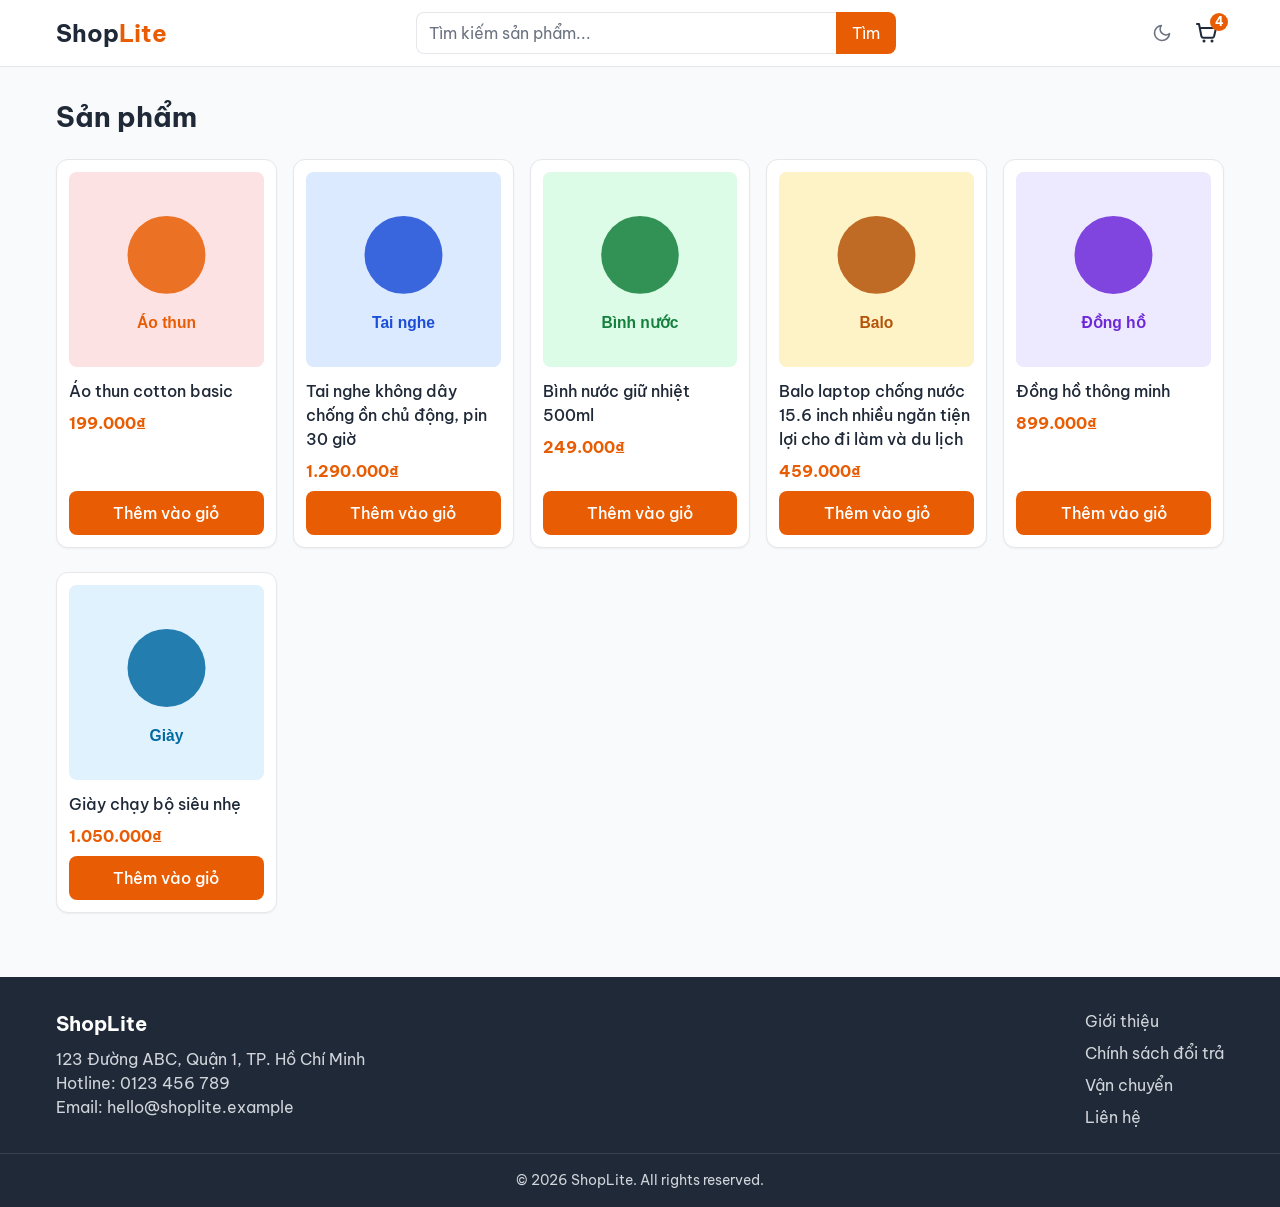
<file: v1-html/index.html>
<!DOCTYPE html>
<html lang="vi">
<head>
  <meta charset="UTF-8">
  <meta name="viewport" content="width=device-width, initial-scale=1.0">
  <title>ShopLite — Sản phẩm</title>
  <link rel="stylesheet" href="style.css">
</head>
<body>
  <header class="site-header">
    <div class="container header-inner">
      <a href="index.html" class="logo" aria-label="ShopLite - Trang chủ">Shop<span>Lite</span></a>

      <form class="search" role="search" action="#" onsubmit="return false;">
        <label for="search-input" class="visually-hidden">Tìm kiếm sản phẩm</label>
        <input type="search" id="search-input" name="q" placeholder="Tìm kiếm sản phẩm...">
        <button type="submit">Tìm</button>
      </form>

      <div class="header-actions">
        <!-- Dark mode: checkbox + :has() trong CSS ghi đè biến màu, không cần JS -->
        <label class="theme-toggle" title="Bật/tắt chế độ tối">
          <input type="checkbox" id="theme-toggle" class="visually-hidden">
          <span class="visually-hidden">Chế độ tối</span>
          <svg class="theme-icon-moon" viewBox="0 0 24 24" width="20" height="20" aria-hidden="true">
            <path fill="none" stroke="currentColor" stroke-width="2" stroke-linecap="round" stroke-linejoin="round"
                  d="M21 12.8A9 9 0 1 1 11.2 3a7 7 0 0 0 9.8 9.8z"/>
          </svg>
          <svg class="theme-icon-sun" viewBox="0 0 24 24" width="20" height="20" aria-hidden="true">
            <g fill="none" stroke="currentColor" stroke-width="2" stroke-linecap="round">
              <circle cx="12" cy="12" r="4"/>
              <path d="M12 2v2M12 20v2M4.9 4.9l1.4 1.4M17.7 17.7l1.4 1.4M2 12h2M20 12h2M4.9 19.1l1.4-1.4M17.7 6.3l1.4-1.4"/>
            </g>
          </svg>
        </label>

        <a href="cart.html" class="cart" aria-label="Giỏ hàng, 4 sản phẩm">
          <svg viewBox="0 0 24 24" width="24" height="24" aria-hidden="true">
            <path fill="none" stroke="currentColor" stroke-width="2" stroke-linecap="round" stroke-linejoin="round"
                  d="M3 3h2l2.4 12.2a2 2 0 0 0 2 1.6h8.7a2 2 0 0 0 2-1.5L22 7H6"/>
            <circle cx="10" cy="20" r="1.5" fill="currentColor"/>
            <circle cx="18" cy="20" r="1.5" fill="currentColor"/>
          </svg>
          <span class="cart-badge">4</span>
        </a>
      </div>
    </div>
  </header>

  <main class="container">
    <section class="products" aria-labelledby="products-title">
      <h1 id="products-title" class="page-title">Sản phẩm</h1>

      <!-- Lưới sản phẩm: Grid auto-fill, tự đổi số cột không cần media query -->
      <div class="product-grid">
        <article class="product-card">
          <a href="product.html" class="product-thumb">
            <img src="images/ao-thun.svg" alt="Áo thun cotton basic" width="400" height="400">
          </a>
          <h2 class="product-name"><a href="product.html">Áo thun cotton basic</a></h2>
          <p class="product-price">199.000₫</p>
          <button type="button" class="btn btn-primary product-add">Thêm vào giỏ</button>
        </article>
        <article class="product-card">
          <a href="product.html" class="product-thumb">
            <img src="images/tai-nghe.svg" alt="Tai nghe không dây chống ồn chủ động, pin 30 giờ" width="400" height="400">
          </a>
          <h2 class="product-name"><a href="product.html">Tai nghe không dây chống ồn chủ động, pin 30 giờ</a></h2>
          <p class="product-price">1.290.000₫</p>
          <button type="button" class="btn btn-primary product-add">Thêm vào giỏ</button>
        </article>
        <article class="product-card">
          <a href="product.html" class="product-thumb">
            <img src="images/binh-nuoc.svg" alt="Bình nước giữ nhiệt 500ml" width="400" height="400">
          </a>
          <h2 class="product-name"><a href="product.html">Bình nước giữ nhiệt 500ml</a></h2>
          <p class="product-price">249.000₫</p>
          <button type="button" class="btn btn-primary product-add">Thêm vào giỏ</button>
        </article>
        <article class="product-card">
          <a href="product.html" class="product-thumb">
            <img src="images/balo.svg" alt="Balo laptop chống nước 15.6 inch nhiều ngăn tiện lợi cho đi làm và du lịch" width="400" height="400">
          </a>
          <h2 class="product-name"><a href="product.html">Balo laptop chống nước 15.6 inch nhiều ngăn tiện lợi cho đi làm và du lịch</a></h2>
          <p class="product-price">459.000₫</p>
          <button type="button" class="btn btn-primary product-add">Thêm vào giỏ</button>
        </article>
        <article class="product-card">
          <a href="product.html" class="product-thumb">
            <img src="images/dong-ho.svg" alt="Đồng hồ thông minh" width="400" height="400">
          </a>
          <h2 class="product-name"><a href="product.html">Đồng hồ thông minh</a></h2>
          <p class="product-price">899.000₫</p>
          <button type="button" class="btn btn-primary product-add">Thêm vào giỏ</button>
        </article>
        <article class="product-card">
          <a href="product.html" class="product-thumb">
            <img src="images/giay.svg" alt="Giày chạy bộ siêu nhẹ" width="400" height="400">
          </a>
          <h2 class="product-name"><a href="product.html">Giày chạy bộ siêu nhẹ</a></h2>
          <p class="product-price">1.050.000₫</p>
          <button type="button" class="btn btn-primary product-add">Thêm vào giỏ</button>
        </article>
      </div>
    </section>
  </main>

  <footer class="site-footer">
    <div class="container footer-inner">
      <section class="footer-info">
        <h2>ShopLite</h2>
        <address>
          123 Đường ABC, Quận 1, TP. Hồ Chí Minh<br>
          Hotline: <a href="tel:0123456789">0123 456 789</a><br>
          Email: <a href="mailto:hello@shoplite.example">hello@shoplite.example</a>
        </address>
      </section>

      <nav class="footer-links" aria-label="Liên kết chân trang">
        <ul>
          <li><a href="#">Giới thiệu</a></li>
          <li><a href="#">Chính sách đổi trả</a></li>
          <li><a href="#">Vận chuyển</a></li>
          <li><a href="#">Liên hệ</a></li>
        </ul>
      </nav>
    </div>
    <p class="copyright">&copy; 2026 ShopLite. All rights reserved.</p>
  </footer>
</body>
</html>
</file>
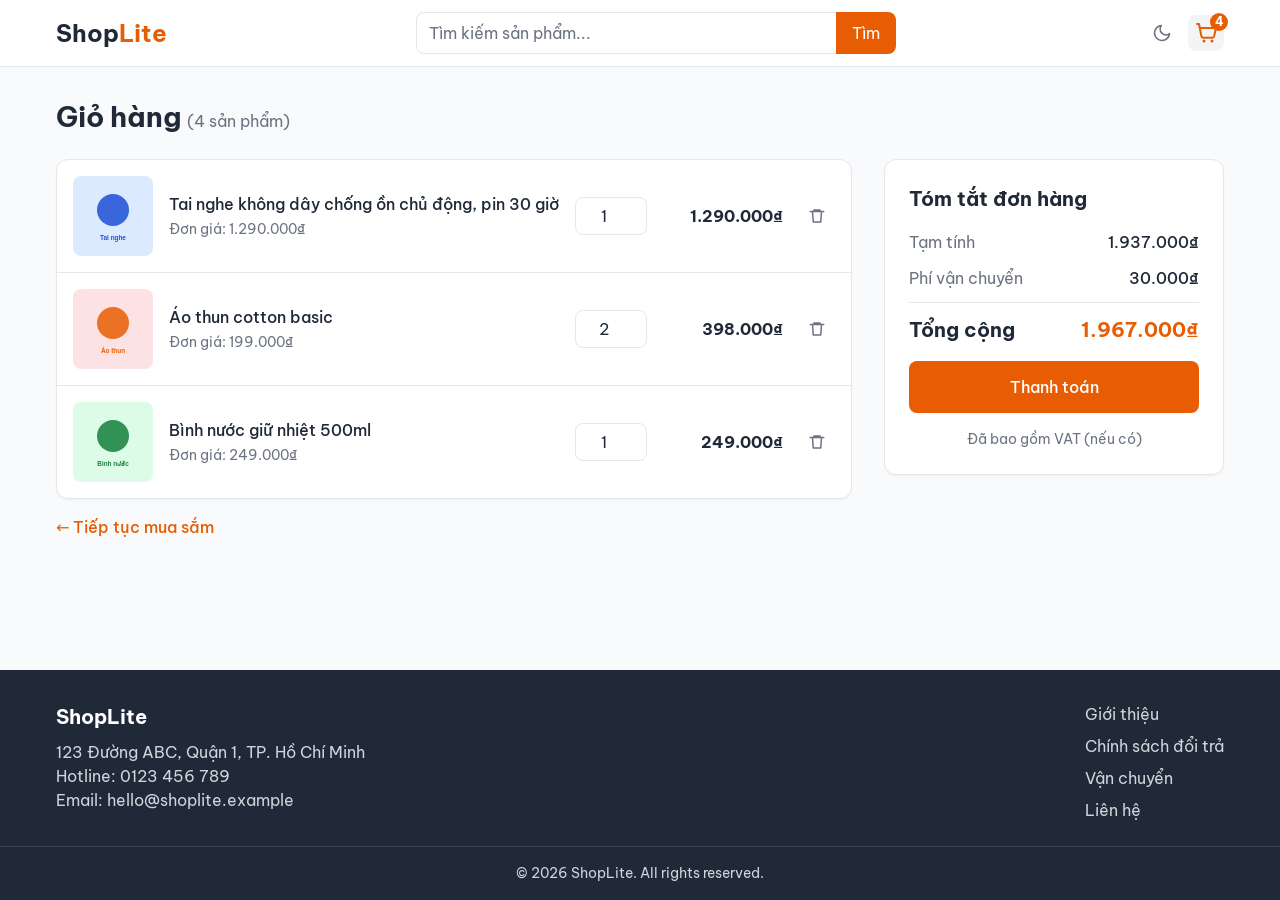
<file: v1-html/cart.html>
<!DOCTYPE html>
<html lang="vi">
<head>
  <meta charset="UTF-8">
  <meta name="viewport" content="width=device-width, initial-scale=1.0">
  <title>Giỏ hàng — ShopLite</title>
  <link rel="stylesheet" href="style.css">
</head>
<body>
  <header class="site-header">
    <div class="container header-inner">
      <a href="index.html" class="logo" aria-label="ShopLite - Trang chủ">Shop<span>Lite</span></a>

      <form class="search" role="search" action="#" onsubmit="return false;">
        <label for="search-input" class="visually-hidden">Tìm kiếm sản phẩm</label>
        <input type="search" id="search-input" name="q" placeholder="Tìm kiếm sản phẩm...">
        <button type="submit">Tìm</button>
      </form>

      <div class="header-actions">
        <!-- Dark mode: checkbox + :has() trong CSS ghi đè biến màu, không cần JS -->
        <label class="theme-toggle" title="Bật/tắt chế độ tối">
          <input type="checkbox" id="theme-toggle" class="visually-hidden">
          <span class="visually-hidden">Chế độ tối</span>
          <svg class="theme-icon-moon" viewBox="0 0 24 24" width="20" height="20" aria-hidden="true">
            <path fill="none" stroke="currentColor" stroke-width="2" stroke-linecap="round" stroke-linejoin="round"
                  d="M21 12.8A9 9 0 1 1 11.2 3a7 7 0 0 0 9.8 9.8z"/>
          </svg>
          <svg class="theme-icon-sun" viewBox="0 0 24 24" width="20" height="20" aria-hidden="true">
            <g fill="none" stroke="currentColor" stroke-width="2" stroke-linecap="round">
              <circle cx="12" cy="12" r="4"/>
              <path d="M12 2v2M12 20v2M4.9 4.9l1.4 1.4M17.7 17.7l1.4 1.4M2 12h2M20 12h2M4.9 19.1l1.4-1.4M17.7 6.3l1.4-1.4"/>
            </g>
          </svg>
        </label>

        <a href="cart.html" class="cart" aria-label="Giỏ hàng, 4 sản phẩm" aria-current="page">
          <svg viewBox="0 0 24 24" width="24" height="24" aria-hidden="true">
            <path fill="none" stroke="currentColor" stroke-width="2" stroke-linecap="round" stroke-linejoin="round"
                  d="M3 3h2l2.4 12.2a2 2 0 0 0 2 1.6h8.7a2 2 0 0 0 2-1.5L22 7H6"/>
            <circle cx="10" cy="20" r="1.5" fill="currentColor"/>
            <circle cx="18" cy="20" r="1.5" fill="currentColor"/>
          </svg>
          <span class="cart-badge">4</span>
        </a>
      </div>
    </div>
  </header>

  <main class="container cart-page">
    <h1 class="page-title">Giỏ hàng <span class="page-title-meta">(4 sản phẩm)</span></h1>

    <!-- Grid 2 cột: danh sách trái, tổng kết phải; < 900px xếp dọc -->
    <div class="cart-layout">
      <section aria-label="Sản phẩm trong giỏ">
        <ul class="cart-list">
          <li class="cart-item">
            <a href="product.html" class="cart-item-thumb">
              <img src="images/tai-nghe.svg" alt="" width="80" height="80">
            </a>
            <div class="cart-item-info">
              <h2 class="cart-item-name"><a href="product.html">Tai nghe không dây chống ồn chủ động, pin 30 giờ</a></h2>
              <p class="cart-item-price">Đơn giá: 1.290.000₫</p>
            </div>
            <div class="cart-item-qty">
              <label for="qty-1" class="visually-hidden">Số lượng Tai nghe không dây chống ồn chủ động, pin 30 giờ</label>
              <input type="number" id="qty-1" class="qty-input" min="1" max="99" value="1">
            </div>
            <p class="cart-item-total" aria-label="Thành tiền">1.290.000₫</p>
            <button type="button" class="btn-icon cart-item-remove" aria-label="Xóa Tai nghe không dây chống ồn chủ động, pin 30 giờ khỏi giỏ">
              <svg viewBox="0 0 24 24" width="18" height="18" aria-hidden="true">
                <path fill="none" stroke="currentColor" stroke-width="2" stroke-linecap="round" stroke-linejoin="round"
                      d="M3 6h18M8 6V4h8v2M6 6l1 14h10l1-14"/>
              </svg>
            </button>
          </li>
          <li class="cart-item">
            <a href="product.html" class="cart-item-thumb">
              <img src="images/ao-thun.svg" alt="" width="80" height="80">
            </a>
            <div class="cart-item-info">
              <h2 class="cart-item-name"><a href="product.html">Áo thun cotton basic</a></h2>
              <p class="cart-item-price">Đơn giá: 199.000₫</p>
            </div>
            <div class="cart-item-qty">
              <label for="qty-2" class="visually-hidden">Số lượng Áo thun cotton basic</label>
              <input type="number" id="qty-2" class="qty-input" min="1" max="99" value="2">
            </div>
            <p class="cart-item-total" aria-label="Thành tiền">398.000₫</p>
            <button type="button" class="btn-icon cart-item-remove" aria-label="Xóa Áo thun cotton basic khỏi giỏ">
              <svg viewBox="0 0 24 24" width="18" height="18" aria-hidden="true">
                <path fill="none" stroke="currentColor" stroke-width="2" stroke-linecap="round" stroke-linejoin="round"
                      d="M3 6h18M8 6V4h8v2M6 6l1 14h10l1-14"/>
              </svg>
            </button>
          </li>
          <li class="cart-item">
            <a href="product.html" class="cart-item-thumb">
              <img src="images/binh-nuoc.svg" alt="" width="80" height="80">
            </a>
            <div class="cart-item-info">
              <h2 class="cart-item-name"><a href="product.html">Bình nước giữ nhiệt 500ml</a></h2>
              <p class="cart-item-price">Đơn giá: 249.000₫</p>
            </div>
            <div class="cart-item-qty">
              <label for="qty-3" class="visually-hidden">Số lượng Bình nước giữ nhiệt 500ml</label>
              <input type="number" id="qty-3" class="qty-input" min="1" max="99" value="1">
            </div>
            <p class="cart-item-total" aria-label="Thành tiền">249.000₫</p>
            <button type="button" class="btn-icon cart-item-remove" aria-label="Xóa Bình nước giữ nhiệt 500ml khỏi giỏ">
              <svg viewBox="0 0 24 24" width="18" height="18" aria-hidden="true">
                <path fill="none" stroke="currentColor" stroke-width="2" stroke-linecap="round" stroke-linejoin="round"
                      d="M3 6h18M8 6V4h8v2M6 6l1 14h10l1-14"/>
              </svg>
            </button>
          </li>
        </ul>
        <a href="index.html" class="link-back">← Tiếp tục mua sắm</a>
      </section>

      <aside class="cart-summary" aria-labelledby="summary-title">
        <h2 id="summary-title">Tóm tắt đơn hàng</h2>
        <dl class="summary-list">
          <div class="summary-row">
            <dt>Tạm tính</dt>
            <dd>1.937.000₫</dd>
          </div>
          <div class="summary-row">
            <dt>Phí vận chuyển</dt>
            <dd>30.000₫</dd>
          </div>
          <div class="summary-row summary-total">
            <dt>Tổng cộng</dt>
            <dd>1.967.000₫</dd>
          </div>
        </dl>
        <button type="button" class="btn btn-primary btn-block checkout-btn">Thanh toán</button>
        <p class="summary-note">Đã bao gồm VAT (nếu có)</p>
      </aside>
    </div>
  </main>

  <footer class="site-footer">
    <div class="container footer-inner">
      <section class="footer-info">
        <h2>ShopLite</h2>
        <address>
          123 Đường ABC, Quận 1, TP. Hồ Chí Minh<br>
          Hotline: <a href="tel:0123456789">0123 456 789</a><br>
          Email: <a href="mailto:hello@shoplite.example">hello@shoplite.example</a>
        </address>
      </section>

      <nav class="footer-links" aria-label="Liên kết chân trang">
        <ul>
          <li><a href="#">Giới thiệu</a></li>
          <li><a href="#">Chính sách đổi trả</a></li>
          <li><a href="#">Vận chuyển</a></li>
          <li><a href="#">Liên hệ</a></li>
        </ul>
      </nav>
    </div>
    <p class="copyright">&copy; 2026 ShopLite. All rights reserved.</p>
  </footer>
</body>
</html>
</file>
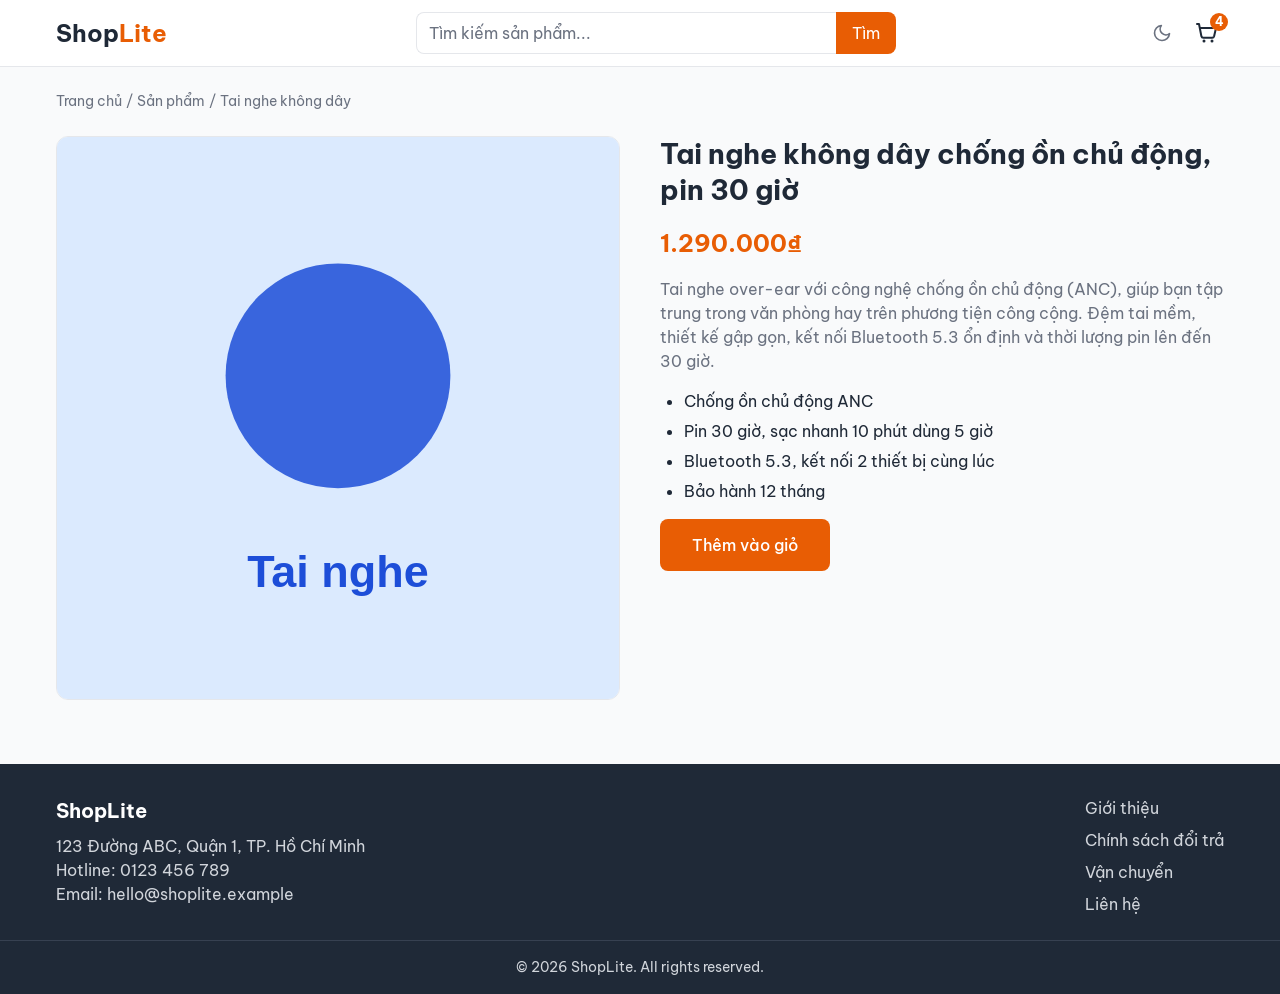
<file: v1-html/product.html>
<!DOCTYPE html>
<html lang="vi">
<head>
  <meta charset="UTF-8">
  <meta name="viewport" content="width=device-width, initial-scale=1.0">
  <title>Tai nghe không dây chống ồn — ShopLite</title>
  <link rel="stylesheet" href="style.css">
</head>
<body>
  <header class="site-header">
    <div class="container header-inner">
      <a href="index.html" class="logo" aria-label="ShopLite - Trang chủ">Shop<span>Lite</span></a>

      <form class="search" role="search" action="#" onsubmit="return false;">
        <label for="search-input" class="visually-hidden">Tìm kiếm sản phẩm</label>
        <input type="search" id="search-input" name="q" placeholder="Tìm kiếm sản phẩm...">
        <button type="submit">Tìm</button>
      </form>

      <div class="header-actions">
        <!-- Dark mode: checkbox + :has() trong CSS ghi đè biến màu, không cần JS -->
        <label class="theme-toggle" title="Bật/tắt chế độ tối">
          <input type="checkbox" id="theme-toggle" class="visually-hidden">
          <span class="visually-hidden">Chế độ tối</span>
          <svg class="theme-icon-moon" viewBox="0 0 24 24" width="20" height="20" aria-hidden="true">
            <path fill="none" stroke="currentColor" stroke-width="2" stroke-linecap="round" stroke-linejoin="round"
                  d="M21 12.8A9 9 0 1 1 11.2 3a7 7 0 0 0 9.8 9.8z"/>
          </svg>
          <svg class="theme-icon-sun" viewBox="0 0 24 24" width="20" height="20" aria-hidden="true">
            <g fill="none" stroke="currentColor" stroke-width="2" stroke-linecap="round">
              <circle cx="12" cy="12" r="4"/>
              <path d="M12 2v2M12 20v2M4.9 4.9l1.4 1.4M17.7 17.7l1.4 1.4M2 12h2M20 12h2M4.9 19.1l1.4-1.4M17.7 6.3l1.4-1.4"/>
            </g>
          </svg>
        </label>

        <a href="cart.html" class="cart" aria-label="Giỏ hàng, 4 sản phẩm">
          <svg viewBox="0 0 24 24" width="24" height="24" aria-hidden="true">
            <path fill="none" stroke="currentColor" stroke-width="2" stroke-linecap="round" stroke-linejoin="round"
                  d="M3 3h2l2.4 12.2a2 2 0 0 0 2 1.6h8.7a2 2 0 0 0 2-1.5L22 7H6"/>
            <circle cx="10" cy="20" r="1.5" fill="currentColor"/>
            <circle cx="18" cy="20" r="1.5" fill="currentColor"/>
          </svg>
          <span class="cart-badge">4</span>
        </a>
      </div>
    </div>
  </header>

  <main class="container">
    <nav class="breadcrumb" aria-label="Breadcrumb">
      <ol>
        <li><a href="index.html">Trang chủ</a></li>
        <li><a href="index.html">Sản phẩm</a></li>
        <li aria-current="page">Tai nghe không dây</li>
      </ol>
    </nav>

    <!-- Grid 2 cột: ảnh trái, thông tin phải; mobile tự về 1 cột -->
    <article class="product-detail">
      <figure class="detail-image">
        <img src="images/tai-nghe.svg" alt="Tai nghe không dây chống ồn chủ động" width="400" height="400">
      </figure>

      <div class="detail-info">
        <h1>Tai nghe không dây chống ồn chủ động, pin 30 giờ</h1>
        <p class="detail-price">1.290.000₫</p>
        <p class="detail-desc">
          Tai nghe over-ear với công nghệ chống ồn chủ động (ANC), giúp bạn tập trung
          trong văn phòng hay trên phương tiện công cộng. Đệm tai mềm, thiết kế gập gọn,
          kết nối Bluetooth 5.3 ổn định và thời lượng pin lên đến 30 giờ.
        </p>
        <ul class="detail-features">
          <li>Chống ồn chủ động ANC</li>
          <li>Pin 30 giờ, sạc nhanh 10 phút dùng 5 giờ</li>
          <li>Bluetooth 5.3, kết nối 2 thiết bị cùng lúc</li>
          <li>Bảo hành 12 tháng</li>
        </ul>
        <button type="button" class="btn btn-primary detail-add">Thêm vào giỏ</button>
      </div>
    </article>
  </main>

  <footer class="site-footer">
    <div class="container footer-inner">
      <section class="footer-info">
        <h2>ShopLite</h2>
        <address>
          123 Đường ABC, Quận 1, TP. Hồ Chí Minh<br>
          Hotline: <a href="tel:0123456789">0123 456 789</a><br>
          Email: <a href="mailto:hello@shoplite.example">hello@shoplite.example</a>
        </address>
      </section>

      <nav class="footer-links" aria-label="Liên kết chân trang">
        <ul>
          <li><a href="#">Giới thiệu</a></li>
          <li><a href="#">Chính sách đổi trả</a></li>
          <li><a href="#">Vận chuyển</a></li>
          <li><a href="#">Liên hệ</a></li>
        </ul>
      </nav>
    </div>
    <p class="copyright">&copy; 2026 ShopLite. All rights reserved.</p>
  </footer>
</body>
</html>
</file>
<file: v1-html/style.css>
/* ==========================================================================
   ShopLite v1 — style.css dùng chung cho index / product / cart
   Mọi màu, spacing, bo góc đều lấy từ biến trong :root.
   Đổi 1 biến → cả site đổi theo. Dark mode = chỉ ghi đè lại biến.
   ========================================================================== */

/* ===== Web font ===== */
@import url("https://fonts.googleapis.com/css2?family=Be+Vietnam+Pro:wght@400;500;700&display=swap");

/* ===== 1. Design tokens ===== */
:root {
  /* Màu */
  --color-primary: #e85d04;
  --color-primary-hover: #c94f03;
  --color-on-primary: #ffffff;
  --color-text: #1f2937;
  --color-muted: #6b7280;
  --color-bg: #f9fafb;
  --color-surface: #ffffff;
  --color-surface-2: #f3f4f6;
  --color-border: #e5e7eb;
  --color-danger: #dc2626;
  --color-danger-bg: #fee2e2;
  --color-focus: #2563eb;
  --color-footer-bg: #1f2937;
  --color-footer-text: #d1d5db;
  --color-footer-heading: #ffffff;
  --color-footer-border: #374151;
  --shadow-sm: 0 1px 2px rgb(0 0 0 / 0.05);
  --shadow-hover: 0 6px 20px rgb(0 0 0 / 0.1);

  /* Spacing (thang 4px) */
  --space-1: 4px;
  --space-2: 8px;
  --space-3: 12px;
  --space-4: 16px;
  --space-5: 24px;
  --space-6: 32px;
  --space-7: 40px;

  /* Bo góc */
  --radius-sm: 4px;
  --radius: 8px;
  --radius-lg: 12px;
  --radius-pill: 999px;

  /* Chữ */
  --font-sans: "Be Vietnam Pro", system-ui, -apple-system, "Segoe UI", sans-serif;
  --text-xs: 0.75rem;
  --text-sm: 0.875rem;
  --text-base: 1rem;
  --text-lg: 1.25rem;
  --text-xl: 1.5rem;
  --text-2xl: 1.75rem;

  /* Bố cục & chuyển động */
  --container: 1200px;
  --gutter: var(--space-4);
  --transition: 0.15s ease;

  /* Icon nút chuyển giao diện */
  --theme-icon-moon: block;
  --theme-icon-sun: none;

  color-scheme: light;
}

/* ===== 2. Dark mode: CHỈ ghi đè biến, không sửa rule nào khác =====
   Bật bằng nút 🌙 trên header (checkbox + :has, không cần JS)
   hoặc đặt <html data-theme="dark">. */
:root[data-theme="dark"],
:root:has(#theme-toggle:checked) {
  --color-primary: #fb8c3c;
  --color-primary-hover: #fdab70;
  --color-on-primary: #1a1206;
  --color-text: #e5e7eb;
  --color-muted: #9ca3af;
  --color-bg: #0f172a;
  --color-surface: #1e293b;
  --color-surface-2: #273449;
  --color-border: #334155;
  --color-danger: #f87171;
  --color-danger-bg: #3b1d24;
  --color-focus: #60a5fa;
  --color-footer-bg: #020617;
  --color-footer-text: #94a3b8;
  --color-footer-heading: #f1f5f9;
  --color-footer-border: #1e293b;
  --shadow-sm: 0 1px 2px rgb(0 0 0 / 0.4);
  --shadow-hover: 0 6px 20px rgb(0 0 0 / 0.45);

  --theme-icon-moon: none;
  --theme-icon-sun: block;

  color-scheme: dark;
}

/* ===== 3. Reset cơ bản ===== */
*,
*::before,
*::after {
  box-sizing: border-box;
}

* {
  margin: 0;
  padding: 0;
}

ul,
ol {
  list-style: none;
}

img,
svg {
  display: block;
  max-width: 100%;
}

a {
  color: inherit;
  text-decoration: none;
}

input,
button {
  font: inherit;
  color: inherit;
}

/* ===== 4. Nền tảng ===== */
body {
  font-family: var(--font-sans);
  line-height: 1.5;
  color: var(--color-text);
  background: var(--color-bg);
  min-height: 100vh;
  display: flex;
  flex-direction: column;
  transition: background-color var(--transition), color var(--transition);
}

main {
  flex: 1;
}

.container {
  width: 100%;
  max-width: var(--container);
  margin: 0 auto;
  padding: 0 var(--gutter);
}

.visually-hidden {
  position: absolute;
  width: 1px;
  height: 1px;
  overflow: hidden;
  clip: rect(0 0 0 0);
  white-space: nowrap;
}

.page-title {
  margin-bottom: var(--space-5);
  font-size: var(--text-2xl);
  font-weight: 700;
  line-height: 1.3;
}

.page-title-meta {
  font-size: var(--text-base);
  font-weight: 400;
  color: var(--color-muted);
}

/* Focus nhìn thấy được cho MỌI phần tử tương tác (chỉ hiện khi dùng bàn phím) */
a:focus-visible,
button:focus-visible,
input:focus-visible,
.theme-toggle:has(input:focus-visible) {
  outline: 2px solid var(--color-focus);
  outline-offset: 2px;
  border-radius: var(--radius-sm);
}

/* ===== 5. Nút dùng chung ===== */
.btn {
  display: inline-block;
  padding: 10px var(--space-4);
  border: none;
  border-radius: var(--radius);
  font-weight: 500;
  text-align: center;
  cursor: pointer;
  transition: background-color var(--transition), transform var(--transition);
}

.btn:active {
  transform: translateY(1px);
}

.btn-primary {
  background: var(--color-primary);
  color: var(--color-on-primary);
}

.btn-primary:hover,
.btn-primary:focus-visible {
  background: var(--color-primary-hover);
}

.btn-block {
  display: block;
  width: 100%;
}

.btn-icon {
  display: inline-grid;
  place-items: center;
  width: 36px;
  height: 36px;
  border: none;
  border-radius: var(--radius);
  background: transparent;
  color: var(--color-muted);
  cursor: pointer;
  transition: background-color var(--transition), color var(--transition);
}

.btn-icon:hover,
.btn-icon:focus-visible {
  background: var(--color-surface-2);
  color: var(--color-text);
}

/* ===== 6. Header =====
   1 hàng các phần tử → Flex. flex-wrap để không vỡ khi màn hẹp. */
.site-header {
  background: var(--color-surface);
  border-bottom: 1px solid var(--color-border);
}

.header-inner {
  display: flex;
  flex-wrap: wrap;
  align-items: center;
  gap: var(--space-3) var(--space-4);
  padding-top: var(--space-3);
  padding-bottom: var(--space-3);
}

.logo {
  font-size: var(--text-xl);
  font-weight: 700;
  transition: opacity var(--transition);
}

.logo:hover {
  opacity: 0.8;
}

.logo span {
  color: var(--color-primary);
}

.search {
  flex: 1;
  display: flex;
  max-width: 480px;
  margin: 0 auto;
}

.search input {
  flex: 1;
  min-width: 0;
  padding: var(--space-2) var(--space-3);
  border: 1px solid var(--color-border);
  border-right: none;
  border-radius: var(--radius) 0 0 var(--radius);
  background: var(--color-surface);
  transition: border-color var(--transition);
}

.search input::placeholder {
  color: var(--color-muted);
}

.search input:hover {
  border-color: var(--color-muted);
}

.search input:focus-visible {
  outline-offset: -2px;
  border-radius: var(--radius) 0 0 var(--radius);
}

.search button {
  padding: var(--space-2) var(--space-4);
  border: none;
  border-radius: 0 var(--radius) var(--radius) 0;
  background: var(--color-primary);
  color: var(--color-on-primary);
  cursor: pointer;
  transition: background-color var(--transition);
}

.search button:hover,
.search button:focus-visible {
  background: var(--color-primary-hover);
}

.header-actions {
  display: flex;
  align-items: center;
  gap: var(--space-2);
  flex-shrink: 0;
}

.theme-toggle {
  position: relative;
  display: grid;
  place-items: center;
  width: 36px;
  height: 36px;
  border-radius: var(--radius);
  color: var(--color-muted);
  cursor: pointer;
  transition: background-color var(--transition), color var(--transition);
}

.theme-toggle:hover {
  background: var(--color-surface-2);
  color: var(--color-text);
}

.theme-icon-moon {
  display: var(--theme-icon-moon);
}

.theme-icon-sun {
  display: var(--theme-icon-sun);
}

.cart {
  position: relative;
  display: grid;
  place-items: center;
  width: 36px;
  height: 36px;
  border-radius: var(--radius);
  transition: background-color var(--transition), color var(--transition);
}

.cart:hover,
.cart[aria-current="page"] {
  background: var(--color-surface-2);
  color: var(--color-primary);
}

.cart-badge {
  position: absolute;
  top: -2px;
  right: -4px;
  min-width: 18px;
  height: 18px;
  padding: 0 var(--space-1);
  border-radius: var(--radius-pill);
  background: var(--color-primary);
  color: var(--color-on-primary);
  font-size: var(--text-xs);
  font-weight: 700;
  line-height: 18px;
  text-align: center;
}

/* Màn hẹp: logo + nút ở hàng trên, ô tìm kiếm chiếm trọn hàng dưới */
@media (max-width: 600px) {
  .header-actions {
    margin-left: auto;
  }

  .search {
    order: 3;
    flex-basis: 100%;
    max-width: none;
  }
}

/* ===== 7. Trang danh sách: lưới sản phẩm =====
   Bố cục 2 chiều (hàng × cột) → Grid.
   auto-fill + minmax: tự tính số cột theo bề rộng, KHÔNG cần media query.
   min(100%, 220px): màn < 220px cũng không tràn ngang. */
.products {
  padding: var(--space-6) 0;
}

.product-grid {
  display: grid;
  grid-template-columns: repeat(auto-fill, minmax(min(100%, 220px), 1fr));
  gap: var(--space-5) var(--space-4);
}

/* Bên trong card = xếp dọc 1 chiều → Flex column */
.product-card {
  display: flex;
  flex-direction: column;
  gap: var(--space-2);
  padding: var(--space-3);
  background: var(--color-surface);
  border: 1px solid var(--color-border);
  border-radius: var(--radius-lg);
  box-shadow: var(--shadow-sm);
  transition: box-shadow var(--transition), transform var(--transition), border-color var(--transition);
}

.product-card:hover,
.product-card:focus-within {
  border-color: var(--color-primary);
  box-shadow: var(--shadow-hover);
  transform: translateY(-2px);
}

.product-thumb {
  display: block;
  margin-bottom: var(--space-1);
  border-radius: var(--radius);
  overflow: hidden;
  background: var(--color-surface-2);
}

.product-thumb img {
  width: 100%;
  height: auto;
  aspect-ratio: 1 / 1;
  object-fit: cover;
  transition: transform 0.3s ease;
}

.product-card:hover .product-thumb img {
  transform: scale(1.04);
}

.product-name {
  font-size: var(--text-base);
  font-weight: 500;
}

.product-name a {
  transition: color var(--transition);
}

.product-name a:hover {
  color: var(--color-primary);
}

.product-price {
  color: var(--color-primary);
  font-weight: 700;
}

/* margin-top: auto ăn hết khoảng trống còn lại → nút luôn nằm sát đáy card */
.product-add {
  margin-top: auto;
  width: 100%;
}

/* ===== 8. Breadcrumb ===== */
.breadcrumb {
  padding-top: var(--space-5);
  font-size: var(--text-sm);
  color: var(--color-muted);
}

.breadcrumb ol {
  display: flex;
  flex-wrap: wrap;
  gap: var(--space-1);
}

.breadcrumb li + li::before {
  content: "/";
  margin-right: var(--space-1);
}

.breadcrumb a {
  transition: color var(--transition);
}

.breadcrumb a:hover {
  color: var(--color-primary);
  text-decoration: underline;
}

/* ===== 9. Trang chi tiết =====
   2 vùng lớn cạnh nhau → Grid 2 cột; mobile → 1 cột */
.product-detail {
  display: grid;
  grid-template-columns: minmax(0, 1fr);
  gap: var(--space-5);
  padding: var(--space-5) 0 var(--space-6);
}

@media (min-width: 768px) {
  .product-detail {
    grid-template-columns: repeat(2, minmax(0, 1fr));
    gap: var(--space-7);
    align-items: start;
  }
}

.detail-image {
  border-radius: var(--radius-lg);
  overflow: hidden;
  background: var(--color-surface);
  border: 1px solid var(--color-border);
}

.detail-image img {
  width: 100%;
  height: auto;
  aspect-ratio: 1 / 1;
  object-fit: cover;
}

/* Khối thông tin = xếp dọc 1 chiều → Flex column */
.detail-info {
  display: flex;
  flex-direction: column;
  gap: var(--space-4);
}

.detail-info h1 {
  font-size: var(--text-2xl);
  line-height: 1.3;
}

.detail-price {
  font-size: var(--text-xl);
  font-weight: 700;
  color: var(--color-primary);
}

.detail-desc {
  color: var(--color-muted);
}

.detail-features {
  display: grid;
  gap: 6px;
  list-style: disc;
  padding-left: var(--space-5);
}

.detail-add {
  align-self: flex-start;
  padding: 14px var(--space-6);
}

@media (max-width: 767px) {
  .detail-add {
    align-self: stretch;
  }
}

/* ===== 10. Trang giỏ hàng =====
   Danh sách + khối tổng kết cạnh nhau → Grid; mobile xếp dọc. */
.cart-page {
  /* chỉ đặt padding dọc, giữ padding ngang của .container */
  padding-top: var(--space-6);
  padding-bottom: var(--space-6);
}

.cart-layout {
  display: grid;
  grid-template-columns: minmax(0, 1fr);
  gap: var(--space-5);
  align-items: start;
}

@media (min-width: 900px) {
  .cart-layout {
    grid-template-columns: minmax(0, 1fr) 340px;
    gap: var(--space-6);
  }
}

.cart-list {
  background: var(--color-surface);
  border: 1px solid var(--color-border);
  border-radius: var(--radius-lg);
  box-shadow: var(--shadow-sm);
}

/* Mỗi dòng item: Grid với các vùng có tên → dễ sắp xếp lại trên mobile */
.cart-item {
  display: grid;
  grid-template-columns: 80px minmax(0, 1fr) auto 120px auto;
  grid-template-areas: "thumb info qty total remove";
  align-items: center;
  gap: var(--space-3) var(--space-4);
  padding: var(--space-4);
  transition: background-color var(--transition);
}

.cart-item + .cart-item {
  border-top: 1px solid var(--color-border);
}

.cart-item:hover {
  background: var(--color-surface-2);
}

.cart-item:first-child {
  border-radius: var(--radius-lg) var(--radius-lg) 0 0;
}

.cart-item:last-child {
  border-radius: 0 0 var(--radius-lg) var(--radius-lg);
}

.cart-item-thumb {
  grid-area: thumb;
  display: block;
  border-radius: var(--radius);
  overflow: hidden;
  transition: opacity var(--transition);
}

.cart-item-thumb:hover {
  opacity: 0.85;
}

.cart-item-thumb img {
  width: 100%;
  height: auto;
  aspect-ratio: 1 / 1;
  object-fit: cover;
}

.cart-item-info {
  grid-area: info;
  display: flex;
  flex-direction: column;
  gap: var(--space-1);
}

.cart-item-name {
  font-size: var(--text-base);
  font-weight: 500;
  line-height: 1.4;
}

.cart-item-name a {
  transition: color var(--transition);
}

.cart-item-name a:hover {
  color: var(--color-primary);
}

.cart-item-price {
  font-size: var(--text-sm);
  color: var(--color-muted);
}

.cart-item-qty {
  grid-area: qty;
}

.qty-input {
  width: 72px;
  padding: 6px var(--space-2);
  border: 1px solid var(--color-border);
  border-radius: var(--radius);
  background: var(--color-surface);
  text-align: center;
  transition: border-color var(--transition);
}

.qty-input:hover {
  border-color: var(--color-muted);
}

.cart-item-total {
  grid-area: total;
  font-weight: 700;
  text-align: right;
}

.cart-item-remove {
  grid-area: remove;
}

.cart-item-remove:hover,
.cart-item-remove:focus-visible {
  background: var(--color-danger-bg);
  color: var(--color-danger);
}

/* Mobile: ảnh bên trái, tên + nút xóa hàng trên, số lượng + thành tiền hàng dưới */
@media (max-width: 599px) {
  .cart-item {
    grid-template-columns: 64px minmax(0, 1fr) auto;
    grid-template-areas:
      "thumb info  remove"
      "thumb qty   total";
    align-items: start;
    gap: var(--space-2) var(--space-3);
    padding: var(--space-3);
  }

  .cart-item-qty,
  .cart-item-total {
    align-self: center;
  }
}

.link-back {
  display: inline-block;
  margin-top: var(--space-4);
  color: var(--color-primary);
  font-weight: 500;
  border-radius: var(--radius-sm);
  transition: color var(--transition);
}

.link-back:hover {
  color: var(--color-primary-hover);
  text-decoration: underline;
}

/* Khối tổng kết: các dòng label ↔ giá trị → Flex space-between */
.cart-summary {
  display: flex;
  flex-direction: column;
  gap: var(--space-4);
  padding: var(--space-5);
  background: var(--color-surface);
  border: 1px solid var(--color-border);
  border-radius: var(--radius-lg);
  box-shadow: var(--shadow-sm);
}

@media (min-width: 900px) {
  .cart-summary {
    position: sticky;
    top: var(--space-4);
  }
}

.cart-summary h2 {
  font-size: var(--text-lg);
}

.summary-list {
  display: flex;
  flex-direction: column;
  gap: var(--space-3);
}

.summary-row {
  display: flex;
  justify-content: space-between;
  gap: var(--space-4);
  color: var(--color-muted);
}

.summary-row dd {
  color: var(--color-text);
  font-weight: 500;
}

.summary-total {
  padding-top: var(--space-3);
  border-top: 1px solid var(--color-border);
  color: var(--color-text);
  font-size: var(--text-lg);
  font-weight: 700;
}

.summary-total dd {
  color: var(--color-primary);
  font-weight: 700;
}

.summary-note {
  font-size: var(--text-sm);
  color: var(--color-muted);
  text-align: center;
}

.checkout-btn {
  padding: 14px var(--space-4);
}

/* ===== 11. Footer ===== */
.site-footer {
  margin-top: var(--space-6);
  background: var(--color-footer-bg);
  color: var(--color-footer-text);
}

.footer-inner {
  display: flex;
  flex-wrap: wrap;
  justify-content: space-between;
  gap: var(--space-5);
  padding-top: var(--space-6);
  padding-bottom: var(--space-5);
}

.footer-info h2 {
  margin-bottom: var(--space-2);
  color: var(--color-footer-heading);
  font-size: var(--text-lg);
}

.footer-info address {
  font-style: normal;
}

.footer-links ul {
  display: grid;
  gap: var(--space-2);
}

.site-footer a {
  transition: color var(--transition);
}

.site-footer a:hover {
  color: var(--color-footer-heading);
  text-decoration: underline;
}

.copyright {
  padding: var(--space-4);
  border-top: 1px solid var(--color-footer-border);
  text-align: center;
  font-size: var(--text-sm);
}
</file>
